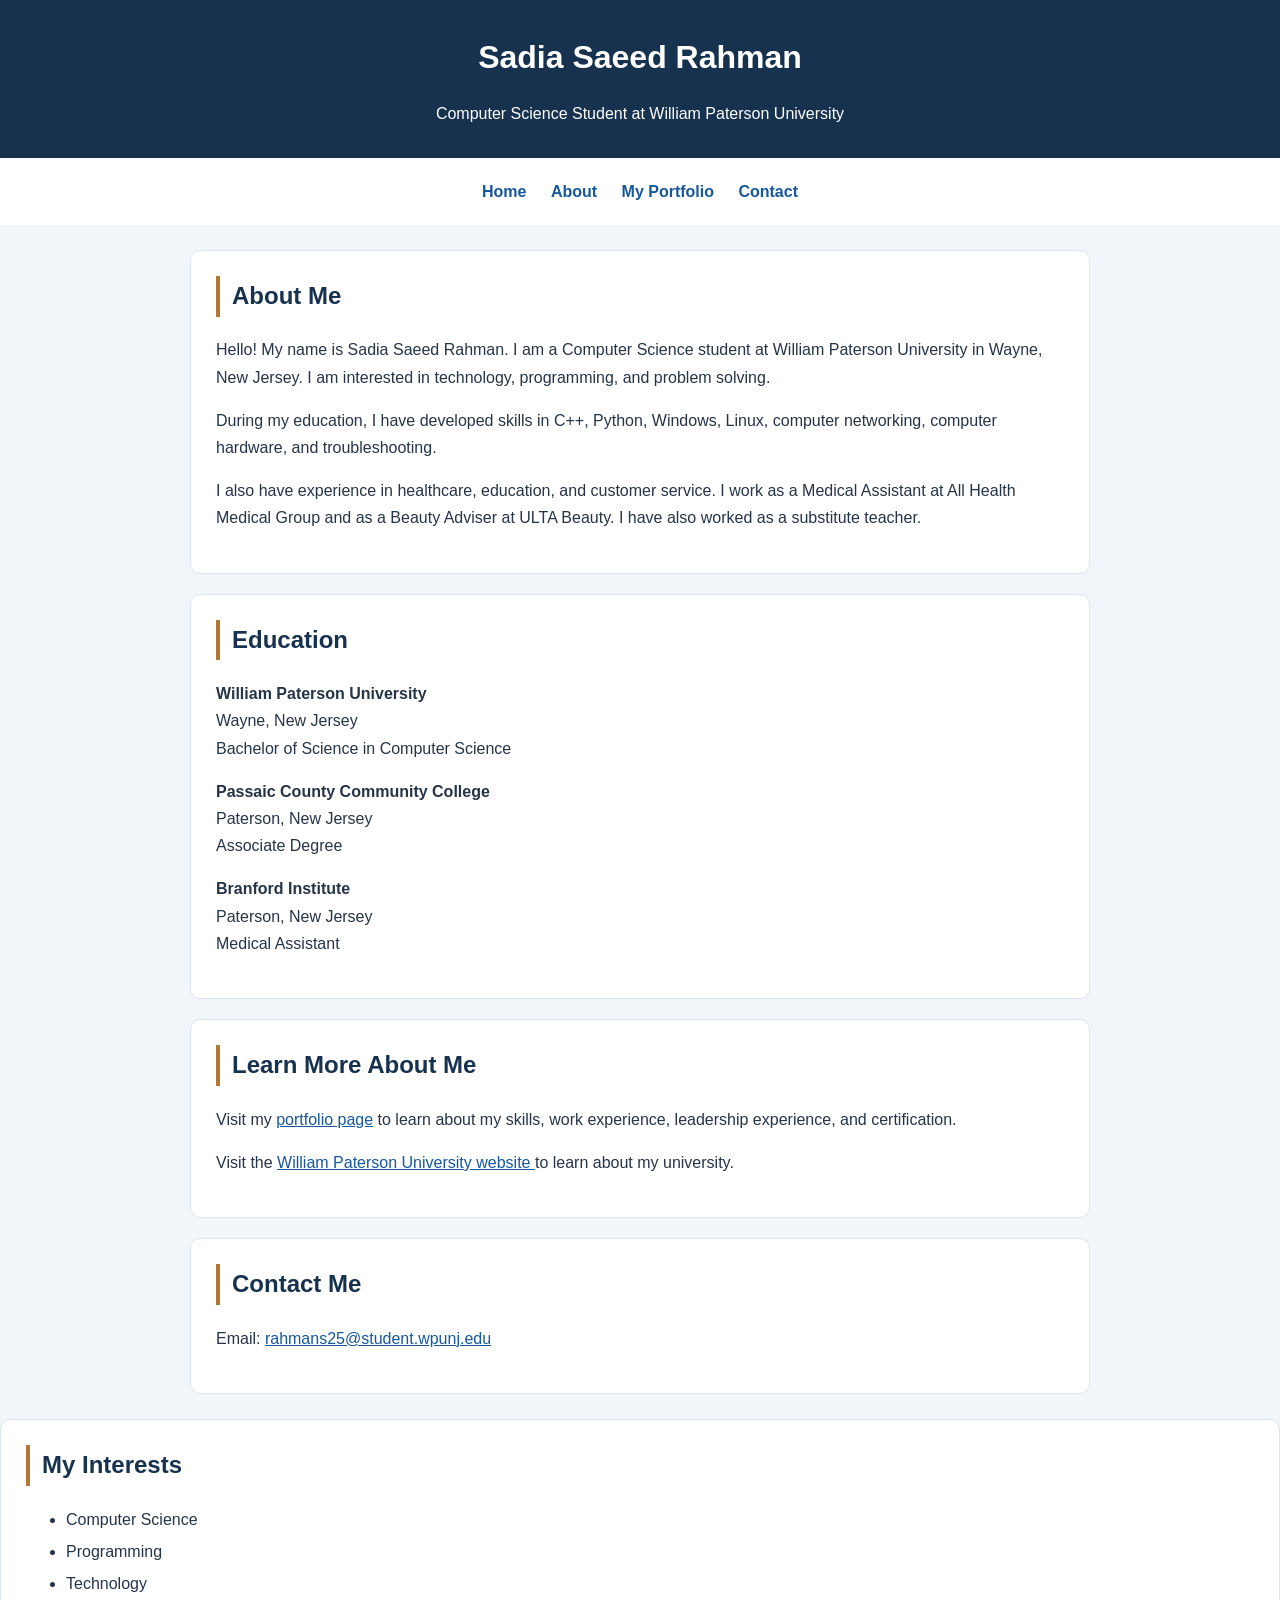
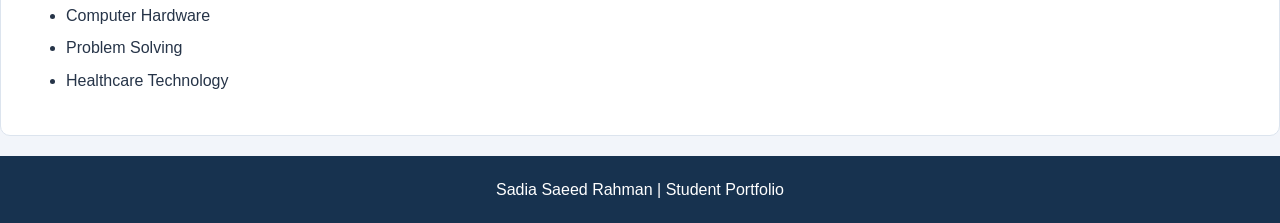
<file: index.html>
<!DOCTYPE html>
<html lang="en">
<head>
    <meta charset="UTF-8">
    <meta name="viewport" content="width=device-width, initial-scale=1.0">
    <title>Sadia Rahman - Home</title>
    <link rel="stylesheet" href="Style.css">
</head>

<body>
    <header>
        <h1>Sadia Saeed Rahman</h1>
        <p>Computer Science Student at William Paterson University</p>
    </header>

    <nav>
        <a href="index.html">Home</a>
        <a href="#about">About</a>
        <a href="myportfolio.html">My Portfolio</a>
        <a href="#contact">Contact</a>
    </nav>

    <div class="content-layout">
        <main class="main-content">
            <section id="about">
                <h2>About Me</h2>
                <p>
                    Hello! My name is Sadia Saeed Rahman.
                    I am a Computer Science student at William Paterson
                    University in Wayne, New Jersey. I am interested in
                    technology, programming, and problem solving.
                </p>
                <p>
                    During my education, I have developed skills in C++,
                    Python, Windows, Linux, computer networking,
                    computer hardware, and troubleshooting.
                </p>
                <p>
                    I also have experience in healthcare, education, and
                    customer service. I work as a Medical Assistant at
                    All Health Medical Group and as a Beauty Adviser
                    at ULTA Beauty. I have also worked as a substitute teacher.
                </p>
            </section>

            <section>
                <h2>Education</h2>
                <p>
                    <strong>William Paterson University</strong><br>
                    Wayne, New Jersey<br>
                    Bachelor of Science in Computer Science
                </p>
                <p>
                    <strong>Passaic County Community College</strong><br>
                    Paterson, New Jersey<br>
                    Associate Degree
                </p>
                <p>
                    <strong>Branford Institute</strong><br>
                    Paterson, New Jersey<br>
                    Medical Assistant
                </p>
            </section>

            <section>
                <h2>Learn More About Me</h2>
                <p>
                    Visit my <a href="myportfolio.html">portfolio page</a>
                    to learn about my skills, work experience,
                    leadership experience, and certification.
                </p>
                <p>
                    Visit the
                    <a href="https://www.wpunj.edu/">
                        William Paterson University website
                    </a>
                    to learn about my university.
                </p>
            </section>

            <section id="contact">
                <h2>Contact Me</h2>
                <p>
                    Email:
                    <a href="mailto:rahmans25@student.wpunj.edu">
                        rahmans25@student.wpunj.edu
                    </a>
                </p>
            </section>
        </main>

        <aside class="sidebar">
            <section>
                <h2>My Interests</h2>
                <ul>
                    <li>Computer Science</li>
                    <li>Programming</li>
                    <li>Technology</li>
                    <li>Computer Hardware</li>
                    <li>Problem Solving</li>
                    <li>Healthcare Technology</li>
                </ul>
            </section>
        </aside>
    </div>

    <footer>
        <p>Sadia Saeed Rahman | Student Portfolio</p>
    </footer>
</body>
</html>
</file>
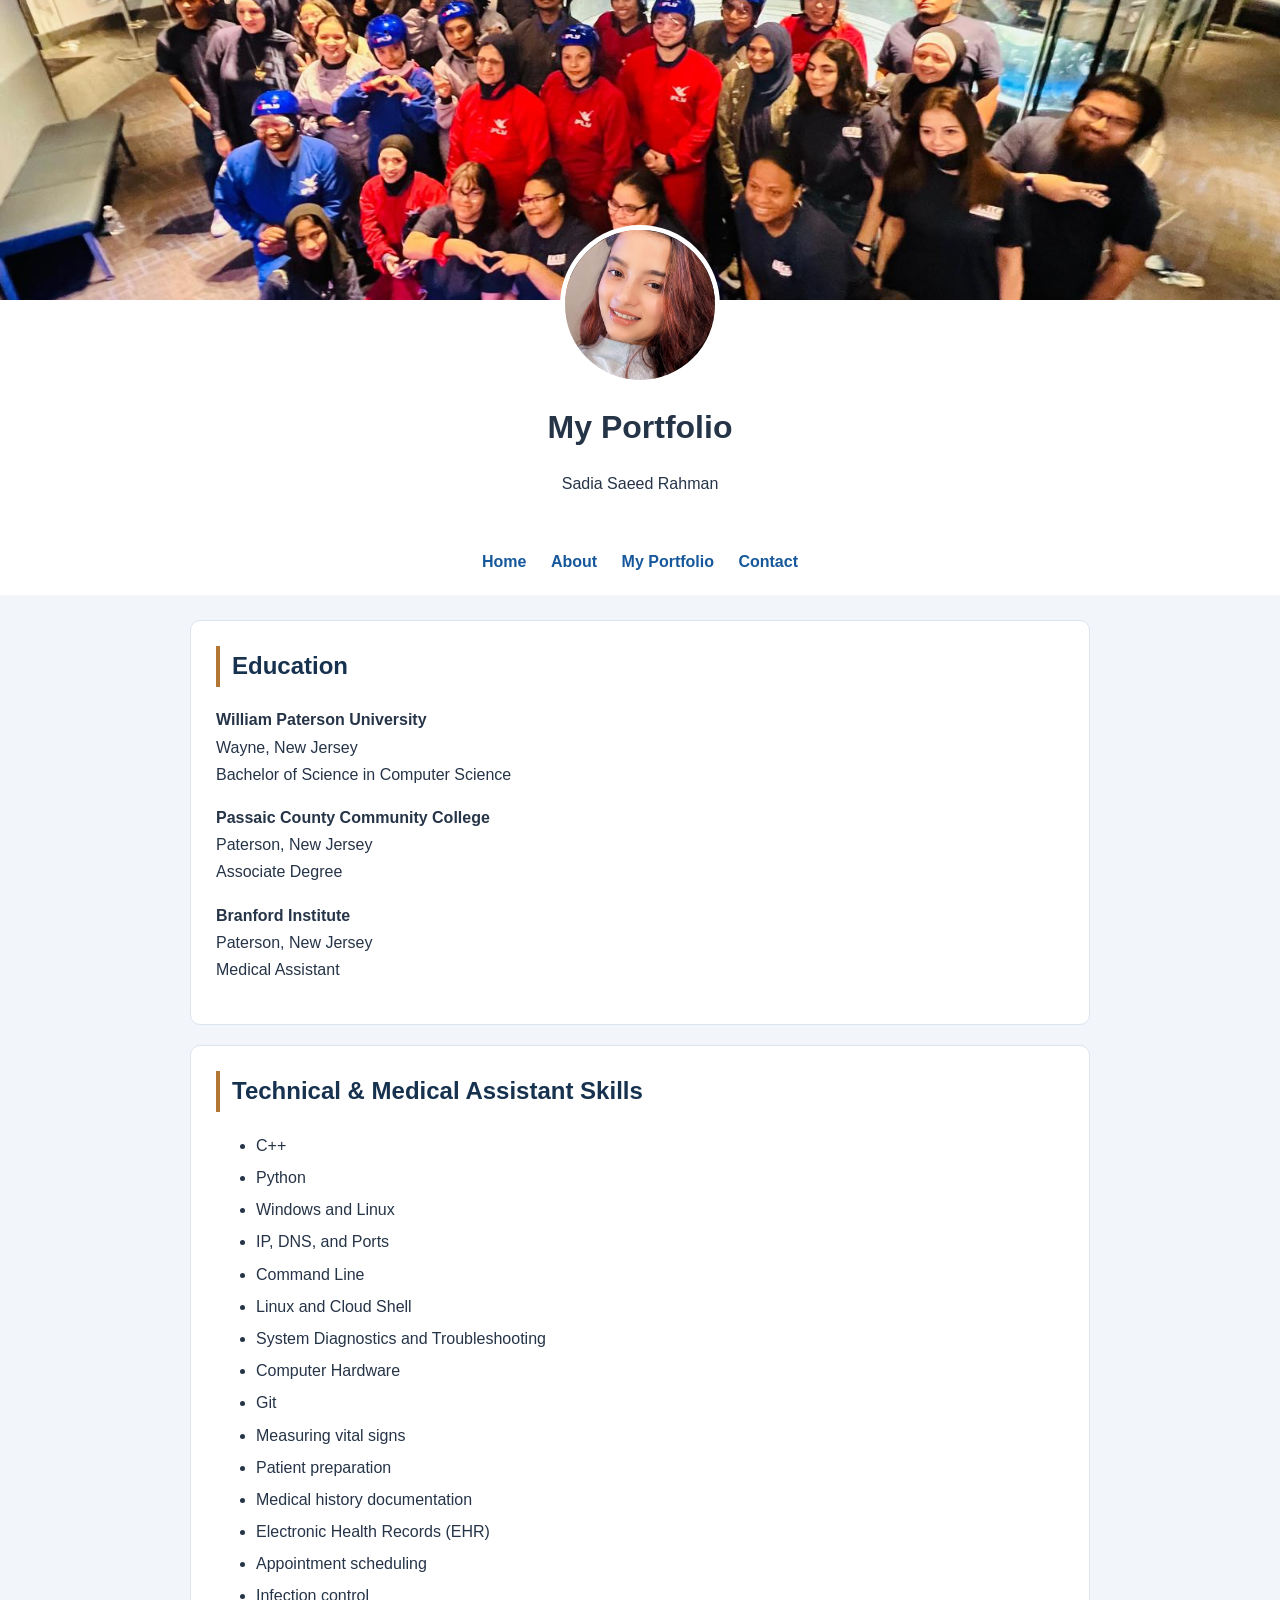
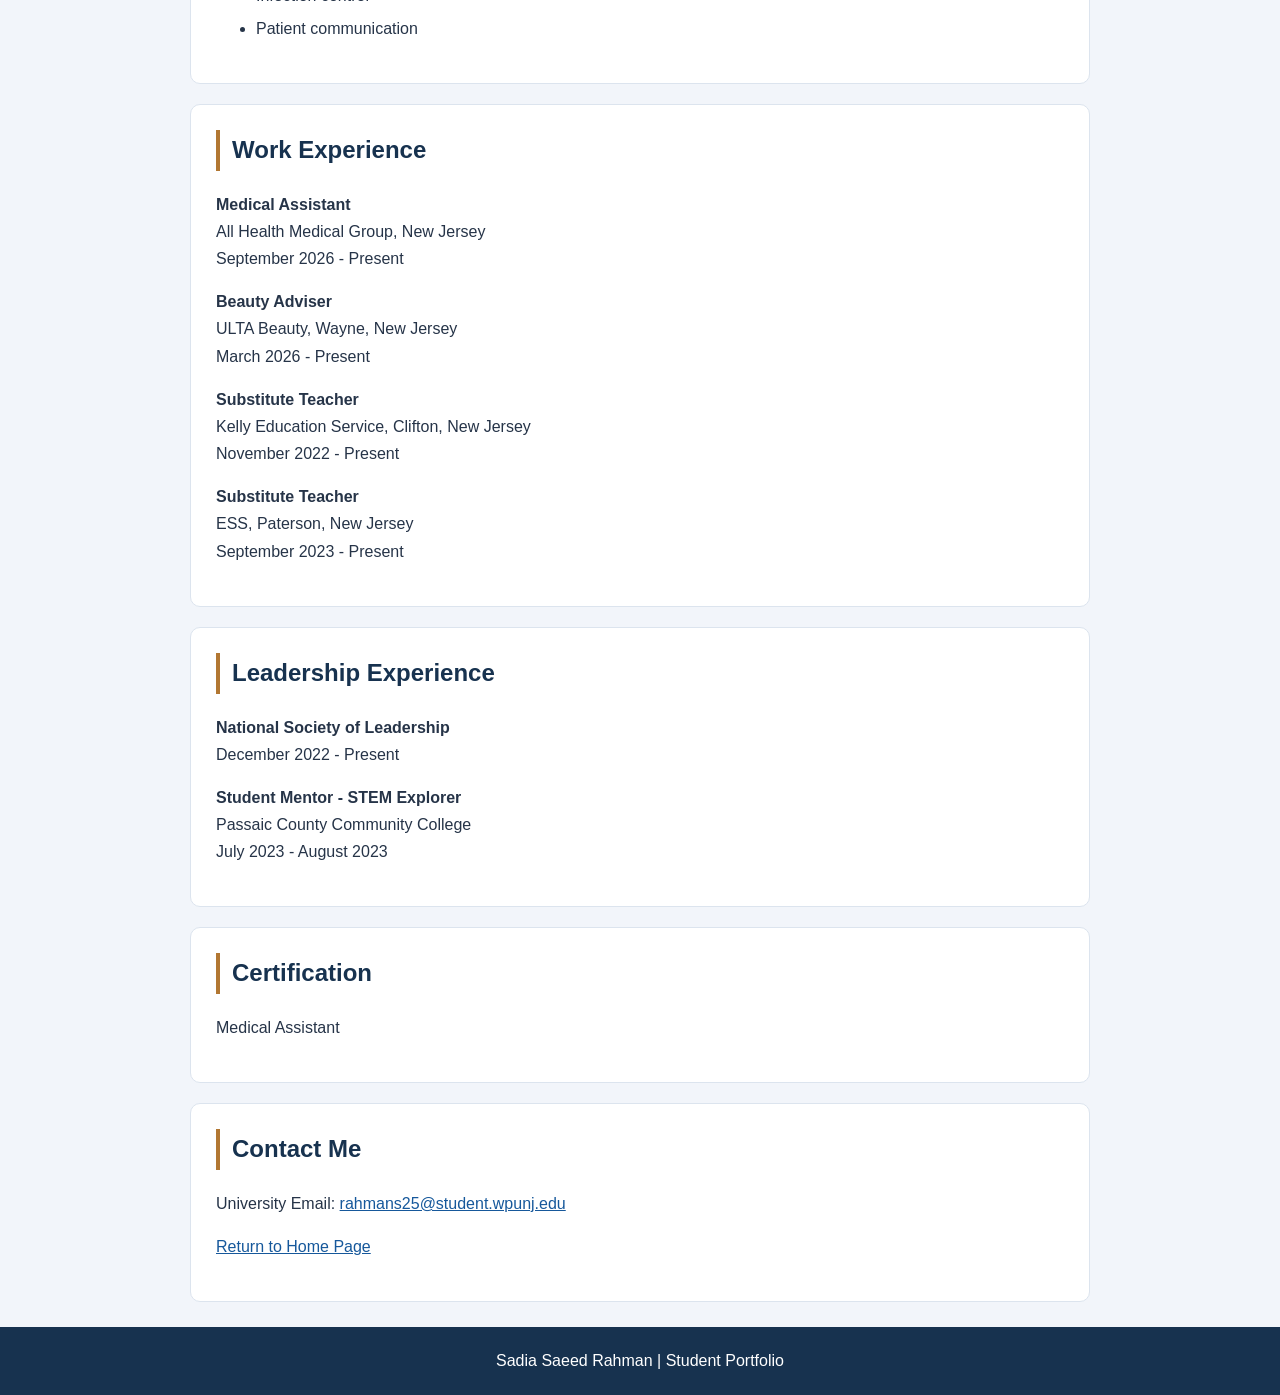
<file: myportfolio.html>
<!DOCTYPE html>
<html lang="en">
<head>
    <meta charset="UTF-8">
    <meta name="viewport" content="width=device-width, initial-scale=1.0">
    <title>Sadia Rahman - My Portfolio</title>
    <link rel="stylesheet" href="style.css">
</head>

<body>
    <header class="profile-header">
    <img src="cover.jpg" alt="Cover photo" class="cover-photo">

    <div class="profile-info">
        <img src="profile.jpg"
             alt="Sadia's profile picture"
             class="profile-photo">

        <h1>My Portfolio</h1>
        <p>Sadia Saeed Rahman</p>
    </div>
</header>    <nav>
        <a href="index.html">Home</a>
        <a href="index.html#about">About</a>
        <a href="myportfolio.html">My Portfolio</a>
        <a href="#contact">Contact</a>
    </nav>

    <main>
        <section>
            <h2>Education</h2>
            <p>
                <strong>William Paterson University</strong><br>
                Wayne, New Jersey<br>
                Bachelor of Science in Computer Science
            </p>
            <p>
                <strong>Passaic County Community College</strong><br>
                Paterson, New Jersey<br>
                Associate Degree
            </p>
            <p>
                <strong>Branford Institute</strong><br>
                Paterson, New Jersey<br>
                Medical Assistant
            </p>
        </section>

        <section>
            <h2>Technical &amp; Medical Assistant Skills</h2>
            <ul>
                <li>C++</li>
                <li>Python</li>
                <li>Windows and Linux</li>
                <li>IP, DNS, and Ports</li>
                <li>Command Line</li>
                <li>Linux and Cloud Shell</li>
                <li>System Diagnostics and Troubleshooting</li>
                <li>Computer Hardware</li>
                <li>Git</li>
  <li>Measuring vital signs</li>
	    <li>Patient preparation</li>
            <li>Medical history documentation</li>
            <li>Electronic Health Records (EHR)</li>
            <li>Appointment scheduling</li>
            <li>Infection control</li>
            <li>Patient communication</li>
            </ul>
        </section>

        <section>
            <h2>Work Experience</h2>
            <p>
                <strong>Medical Assistant</strong><br>
                All Health Medical Group, New Jersey<br>
                September 2026 - Present
            </p>
            <p>
                <strong>Beauty Adviser</strong><br>
                ULTA Beauty, Wayne, New Jersey<br>
                March 2026 - Present
            </p>
            <p>
                <strong>Substitute Teacher</strong><br>
                Kelly Education Service, Clifton, New Jersey<br>
                November 2022 - Present
            </p>
            <p>
                <strong>Substitute Teacher</strong><br>
                ESS, Paterson, New Jersey<br>
                September 2023 - Present
            </p>
        </section>

        <section>
            <h2>Leadership Experience</h2>
            <p>
                <strong>National Society of Leadership</strong><br>
                December 2022 - Present
            </p>
            <p>
                <strong>Student Mentor - STEM Explorer</strong><br>
                Passaic County Community College<br>
                July 2023 - August 2023
            </p>
        </section>

        <section>
            <h2>Certification</h2>
            <p>Medical Assistant</p>
        </section>

        <section id="contact">
            <h2>Contact Me</h2>
            <p>
                University Email:
                <a href="mailto:rahmans25@student.wpunj.edu">
                    rahmans25@student.wpunj.edu
                </a>
            </p>
            <p><a href="index.html">Return to Home Page</a></p>
        </section>
    </main>

    <footer>
        <p>Sadia Saeed Rahman | Student Portfolio</p>
    </footer>
</body>
</html>
</file>
<file: Style.css>
body {
    font-family: Arial, Helvetica, sans-serif;
    background-color: #f2f5fa;
    color: #263448;
    margin: 0;
    line-height: 1.7;
}

header {
    background-color: #17324f;
    color: white;
    text-align: center;
    padding: 30px 20px;
}

h1 {
    margin: 0;
    font-size: 32px;
}

header p {
    margin-bottom: 0;
}

nav {
    background-color: white;
    text-align: center;
    padding: 15px;
}

nav a {
    display: inline-block;
    margin: 5px 10px;
    font-weight: bold;
    text-decoration: none;
}

a {
    color: #16589b;
}

a:hover {
    color: #103963;
    text-decoration: underline;
}

main {
    max-width: 900px;
    margin: 25px auto;
    padding: 0 20px;
}

section {
    background-color: white;
    margin-bottom: 20px;
    padding: 25px;
    border: 1px solid #dce4ee;
    border-radius: 10px;
}

h2 {
    color: #17324f;
    margin-top: 0;
    padding-left: 12px;
    border-left: 4px solid #b27732;
}

li {
    margin-bottom: 5px;
}

footer {
    background-color: #17324f;
    color: white;
    text-align: center;
    padding: 20px;
}

footer p {
    margin: 0;
}
.profile-header {
    padding: 0;
}

.cover-photo {
    display: block;
    width: 100%;
    height: 300px;
    object-fit: cover;
    object-position: center;
}

.profile-info {
    padding: 0 20px 30px;
}

.profile-photo {
    display: block;
    width: 150px;
    height: 150px;
    object-fit: cover;
    border-radius: 50%;
    border: 5px solid white;
    margin: -75px auto 15px;
    position: relative;
}

@media (max-width: 600px) {
    .cover-photo {
        height: 200px;
    }
}
.profile-header {
    background-color: white;
    color: #263448;
}
</file>
<file: style.css>
body {
    font-family: Arial, Helvetica, sans-serif;
    background-color: #f2f5fa;
    color: #263448;
    margin: 0;
    line-height: 1.7;
}

header {
    background-color: #17324f;
    color: white;
    text-align: center;
    padding: 30px 20px;
}

h1 {
    margin: 0;
    font-size: 32px;
}

header p {
    margin-bottom: 0;
}

nav {
    background-color: white;
    text-align: center;
    padding: 15px;
}

nav a {
    display: inline-block;
    margin: 5px 10px;
    font-weight: bold;
    text-decoration: none;
}

a {
    color: #16589b;
}

a:hover {
    color: #103963;
    text-decoration: underline;
}

main {
    max-width: 900px;
    margin: 25px auto;
    padding: 0 20px;
}

section {
    background-color: white;
    margin-bottom: 20px;
    padding: 25px;
    border: 1px solid #dce4ee;
    border-radius: 10px;
}

h2 {
    color: #17324f;
    margin-top: 0;
    padding-left: 12px;
    border-left: 4px solid #b27732;
}

li {
    margin-bottom: 5px;
}

footer {
    background-color: #17324f;
    color: white;
    text-align: center;
    padding: 20px;
}

footer p {
    margin: 0;
}
.profile-header {
    padding: 0;
}

.cover-photo {
    display: block;
    width: 100%;
    height: 300px;
    object-fit: cover;
    object-position: center;
}

.profile-info {
    padding: 0 20px 30px;
}

.profile-photo {
    display: block;
    width: 150px;
    height: 150px;
    object-fit: cover;
    border-radius: 50%;
    border: 5px solid white;
    margin: -75px auto 15px;
    position: relative;
}

@media (max-width: 600px) {
    .cover-photo {
        height: 200px;
    }
}
.profile-header {
    background-color: white;
    color: #263448;
}
</file>
